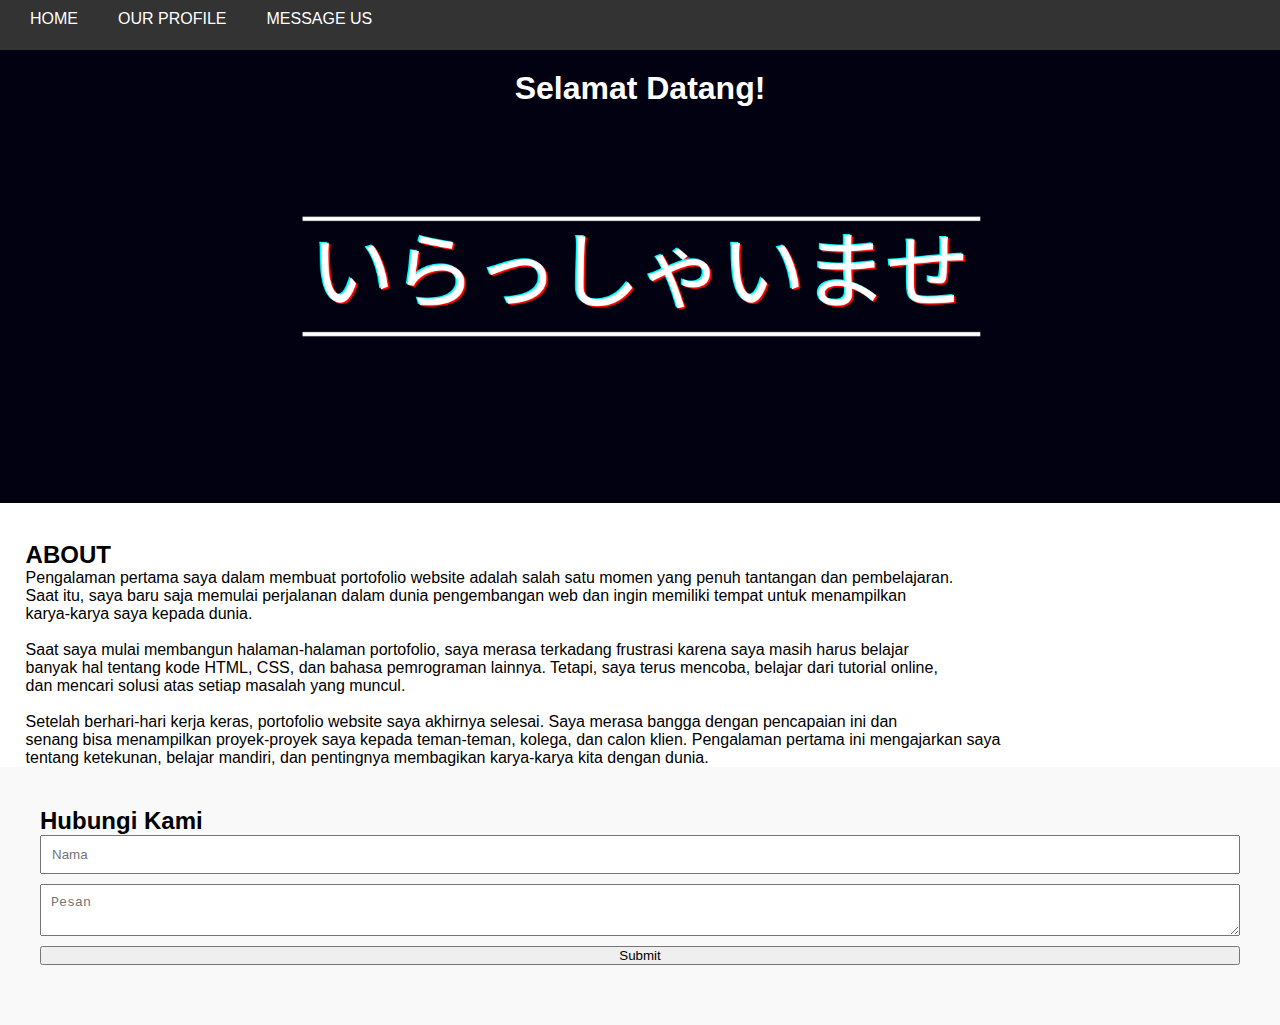
<file: index.html>
<!DOCTYPE html>
<html lang="en">
<head>
  <meta charset="UTF-8">
  <meta name="viewport" content="width=device-width, initial-scale=1.0">
  <link rel="stylesheet" href="css/style.css">
  <title>Portofolio Website</title>
</head>
<body>
  <nav>
    <ul>
      <li><a href="#">HOME</a></li>
      <li><a href="profile.html">OUR PROFILE</a></li>
      <li><a href="#contact">MESSAGE US</a></li>
    </ul>
    
  </nav>
  
  <header>
    <h1 id="welcome"><span id="name">Nama</span></h1>
    <div>
      <img src="assets/SKY NEXT (2).png" alt="deskripsi" class="gambar">
    </div>
  </header>
  <div class="about">
    <h2>ABOUT</h2>
      Pengalaman pertama saya dalam membuat portofolio website adalah salah satu momen yang penuh tantangan dan pembelajaran. 
    <br>Saat itu, saya baru saja memulai perjalanan dalam dunia pengembangan web dan ingin memiliki tempat untuk menampilkan
    <br>karya-karya saya kepada dunia.
    <br>
    <br>Saat saya mulai membangun halaman-halaman portofolio, saya merasa terkadang frustrasi karena saya masih harus belajar 
    <br>banyak hal tentang kode HTML, CSS, dan bahasa pemrograman lainnya. Tetapi, saya terus mencoba, belajar dari tutorial online, 
    <br>dan mencari solusi atas setiap masalah yang muncul.
    <br>
    <br>Setelah berhari-hari kerja keras, portofolio website saya akhirnya selesai. Saya merasa bangga dengan pencapaian ini dan 
    <br>senang bisa menampilkan proyek-proyek saya kepada teman-teman, kolega, dan calon klien. Pengalaman pertama ini mengajarkan saya 
    <br>tentang ketekunan, belajar mandiri, dan pentingnya membagikan karya-karya kita dengan dunia.
  </div>
  <section id="contact">
    <h2>Hubungi Kami</h2>
    <form id="contact-form">
      <input type="text" id="name" placeholder="Nama" required>
      <textarea id="message" placeholder="Pesan" required></textarea>
      <button onclick="tampilkanTerimaKasih()">Submit</button>
      <p id="hasil"></p>
    </form>
    <div id="form-output">
    </div>
  </section>
  <script src="js/script.js"></script>
</body>
</html>
</file>
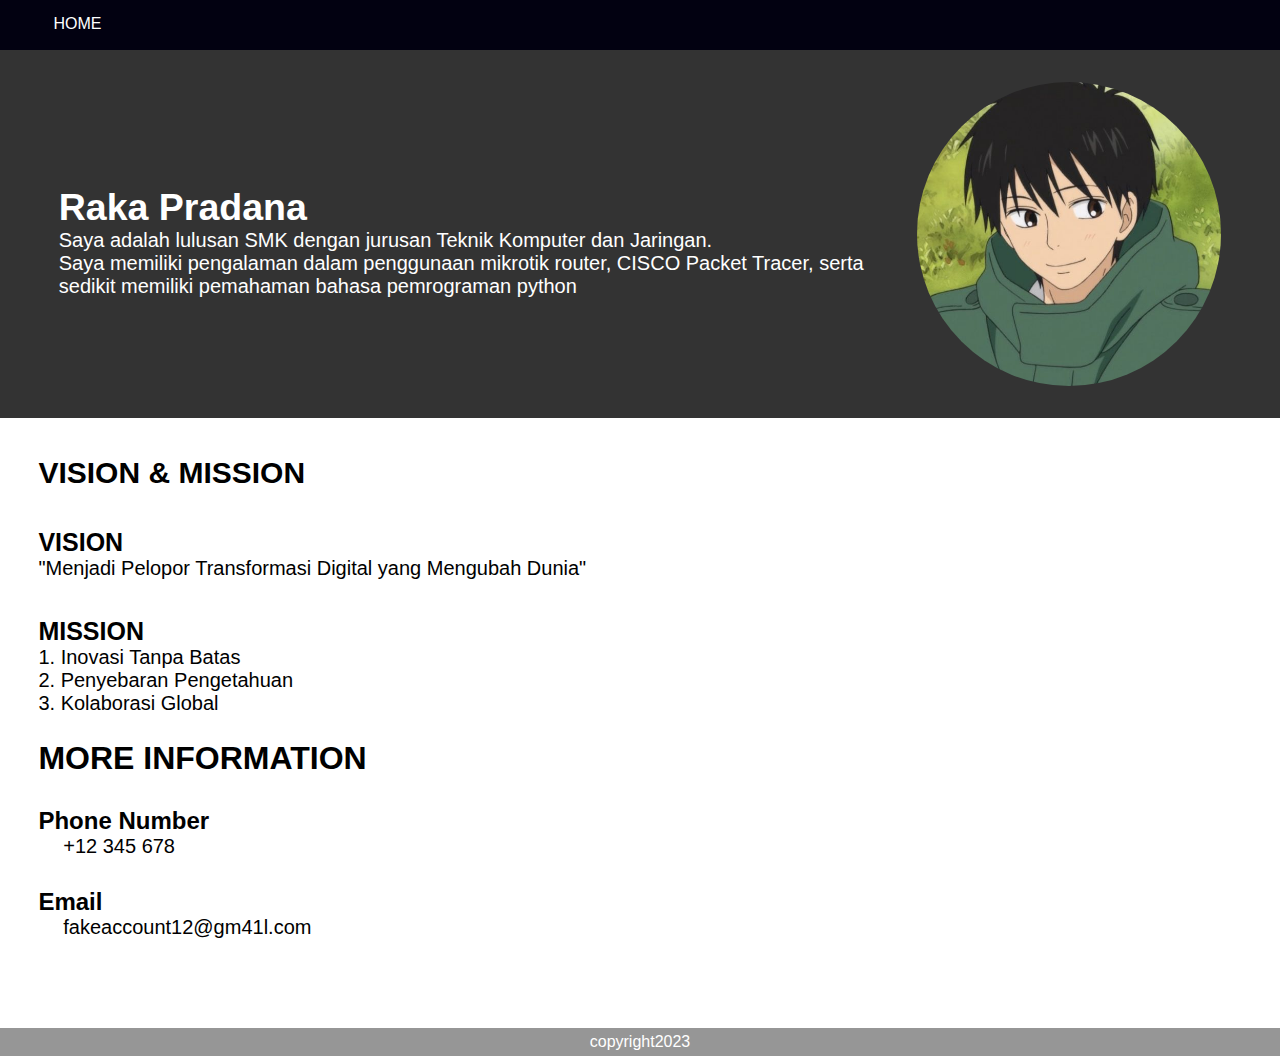
<file: profile.html>
<html lang="en">
<head>
    <meta charset="UTF-8">
    <meta name="viewport" content="width=device-width, initial-scale=1.0">
    <link rel="stylesheet" href="css/profile.css">
    <title>Profile</title>
</head>
<body>
    <nav>
        <ul>
          <li><a href="index.html">HOME</a></li>
        </ul>
      </nav>
    <div class="about">
      <div class="name">
        <div class="tentang">
          <h2>Raka Pradana</h2>
          <p>Saya adalah lulusan SMK dengan jurusan Teknik Komputer dan Jaringan. <br>Saya memiliki pengalaman 
            dalam penggunaan mikrotik router, CISCO Packet Tracer, serta <br>sedikit memiliki pemahaman bahasa pemrograman python</p>
        </div>
        <img class="gambar" src="assets/pp5.jpg" alt="profile" >
      </div>
    </div>
    <div class="vision-mission">
      <h2>VISION & MISSION</h2>
        <h3>VISION</h3>
        <p>"Menjadi Pelopor Transformasi Digital yang Mengubah Dunia"</p>
        <h3>MISSION</h3>
        <p>1. Inovasi Tanpa Batas</p>
        <p>2. Penyebaran Pengetahuan</p>
        <p>3. Kolaborasi Global</p>
    </div>
    <div class="More-Information">
      <h1>MORE INFORMATION</h1>
      <h2>Phone Number</h2>
      <p>+12 345 678</p>
        <h2>Email</h2>
        <p>fakeaccount12@gm41l.com</p>
    </div>
    <footer>
      <p>copyright2023</p>
    </footer>
</body>
</html>
</file>
<file: css/style.css>
*{
margin: 0;
padding: 0;
box-sizing: border-box;
outline: none;
text-decoration: none;
}


body {
    font-family:'Segoe UI', sans-serif;
    margin: 0;
    padding: 0;
  }

  nav ul  {
    list-style: none;
    display:flex ;
    height: 50px;
    background-color: #333;
    bottom: 10px;
  }
  
  nav li {
    position: relative;
    display: block;
    transition: 0.5s;
    cursor: pointer;
    margin-left: 20px;
    padding: 10px;
  }
  nav li::after{
    position: absolute;
    content: "";
    width: 100%;
    height: 3px;
    top: 70%;
    left: 0;
    transition: 0.5s;
    transform: scaleX(0);
    transform-origin: right;
    background-color: blueviolet;
  }
  
  nav li:hover{
    color: #ffff;
  }

  nav li:hover::after{
    transform: scaleX(1);
    transform-origin: left;
  }

  nav a {
    text-decoration: none;
    color: white;
  }
  
  header {
    background-color: #020111;
    padding: 20px;
    text-align: center;
    color: white;
  }

  .gambar {
    width: 90%;
    height: auto;
    
  }
   
  .about {
    margin-top: 3%;
    margin-left: 2%;  
  }
  #contact {
    background-color: #f9f9f9;
    padding: 40px;
    
  }
  
  #contact-form {
    display: flex;
    flex-direction: column ;
  }
  
  #contact-form input,
  #contact-form textarea {
    margin-bottom: 10px;
    padding: 10px;
  }
  
  #form-output {
    margin-top: 20px;
  }
</file>
<file: css/profile.css>
*{
  margin: 0;
  padding: 0;
  box-sizing: border-box;
  outline: none;
  text-decoration: none;
  }

html{
  scroll-behavior: smooth;
}

body {
    font-family:'Segoe UI', sans-serif;
    margin: 0;
    padding: 0;
  }
  
  nav ul {
    list-style: none;
    display:flex ;
    height: 50px;
    background-color: #020111;
    bottom: 10px;
    
  }
  
  nav li {
    position: relative;
    display: block;
    transition: 0.5s;
    cursor: pointer;
    margin-left: 3%;
    padding: 15px;
  }
  nav li::after{
    position: absolute;
    content: "";
    width: 100%;
    height: 3px;
    top: 70%;
    left: 0;
    transition: 0.5s;
    transform: scaleX(0);
    transform-origin: right;
    background-color: blueviolet;
  }
  
  nav li:hover{
    color: #ffff;
  }

  nav li:hover::after{
    transform: scaleX(1);
    transform-origin: left;
  }

  nav a {
    text-decoration: none;
    color: white;
  }
  

.about{
    font-family: 'Segoe UI', Tahoma, Geneva, Verdana, sans-serif;
    font-size: 25px;
}

.about p{
font-size: 20px;
}

.vision-mission{
  margin-top: 3%;
  margin-left: 3%;
  
}

.vision-mission h2{
  font-size: 30px;
  
}
.vision-mission h3{
  margin-top: 3%;
  font-size: 25px;
}

.vision-mission p{
  font-size: 20px;
}
.More-Information{
    font-family: 'Segoe UI', Tahoma, Geneva, Verdana, sans-serif;
    margin-left: 15px;
    margin-top: 25px;
    margin-left: 3%;
    margin-bottom: 7%;
  
}

.More-Information h2{
  margin-top: 30px;
}
.More-Information p{
font-size: 20px;
margin-left: 2%;
margin-bottom: 1%;
}

footer{
  background-color: #969696;
  color: #ffffff;
  text-align: center;
  padding: 5px;
  
}

.name{
  display: flex;
  justify-content: space-around;
  align-items: center;
  background-color: #333;
  color: white;
  padding: 2rem;
  
}
.name img{
  border-radius: 50%;
  width: 25%;
}

.name h2{
  margin-right: 45%;
  margin-top: 1rem;
}

@media screen and (max-width: 680px){
  .name img{
    width: 40%;
    margin-bottom: 30%;
    margin-left: 10%;
  }
  .name{
  display: flex;
  justify-content: space-around;
  align-items: center;
  background-color: #333;
  color: white;
  padding: 1rem;
  }

  .name p{
    font-size: 14px;
  }

  .vision-mission{
    margin-top: 10%;
    margin-left: 3%;
  }
  
  .vision-mission h2{
    font-size: 30px;
    
  }
  .vision-mission h3{
    margin-top: 3%;
    font-size: 20px;
  }
  
  .vision-mission p{
    font-size: 15px;
  }
  .More-Information{
      font-family: 'Segoe UI', Tahoma, Geneva, Verdana, sans-serif;
      margin-left: 15px;
      margin-top: 25px;
      margin-left: 3%;
      margin-bottom: 7%;
  }
  
  .More-Information h2{
    margin-top: 20px;
  }
  .More-Information p{
  font-size: 15px;
  margin-left: 2%;
  margin-bottom: 1%;
  }
}
</file>
